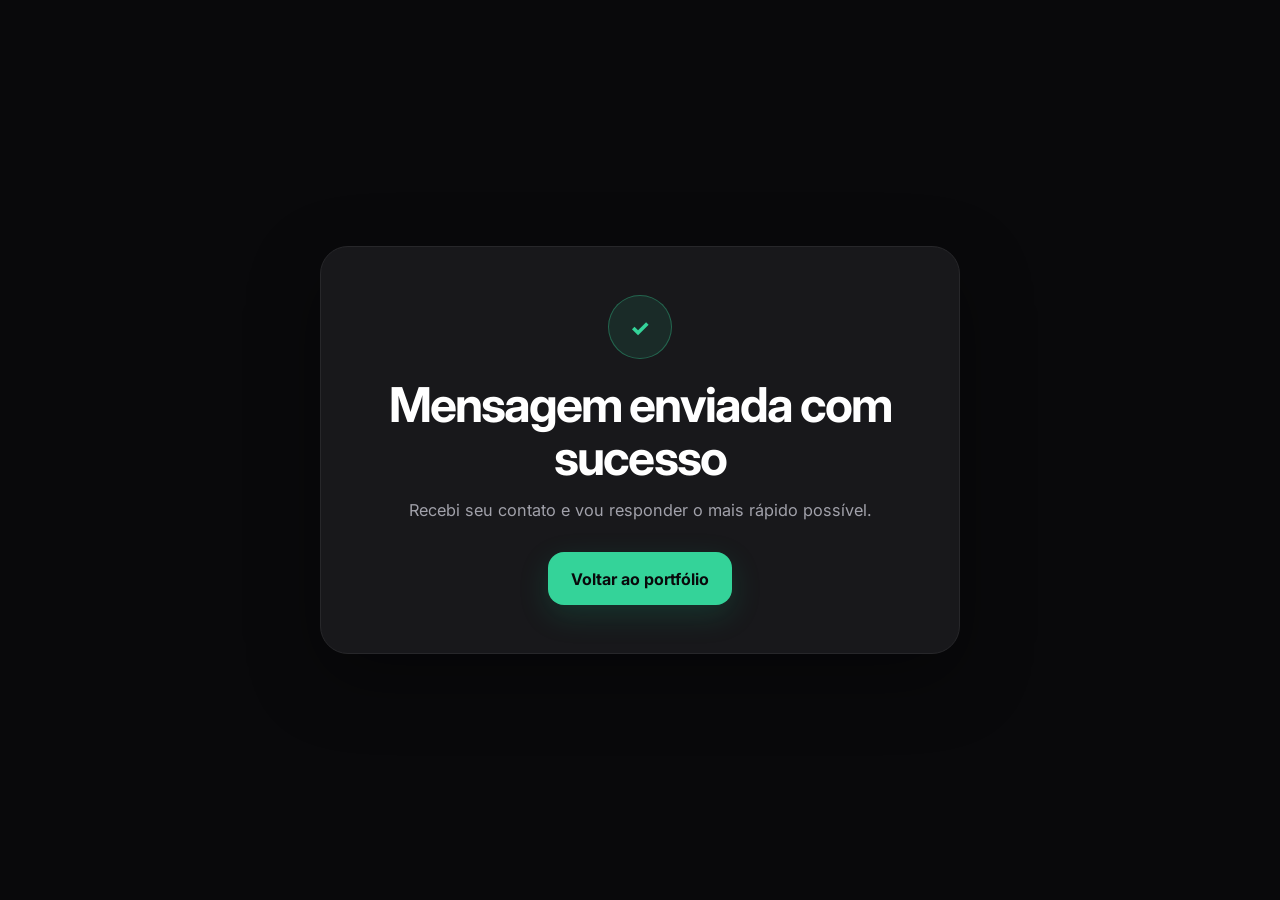
<file: obrigado.html>
<!DOCTYPE html>
<html lang="pt-BR">
<head>
  <meta charset="UTF-8" />
  <meta name="viewport" content="width=device-width, initial-scale=1.0" />
  <title>Mensagem enviada</title>
  <meta name="description" content="Mensagem enviada com sucesso." />
  <link rel="preconnect" href="https://fonts.googleapis.com">
  <link rel="preconnect" href="https://fonts.gstatic.com" crossorigin>
  <link href="https://fonts.googleapis.com/css2?family=Inter:wght@400;500;600;700;800;900&display=swap" rel="stylesheet">
  <link rel="stylesheet" href="styles.css" />
</head>
<body class="thank-you-page">
  <main class="thank-you-wrap">
    <section class="thank-you-card">
      <div class="thank-you-badge">✓</div>
      <h1>Mensagem enviada com sucesso</h1>
      <p>Recebi seu contato e vou responder o mais rápido possível.</p>
      <a class="btn btn-primary" href="/">Voltar ao portfólio</a>
    </section>
  </main>
</body>
</html>
</file>
<file: styles.css>
* { box-sizing: border-box; }
html { scroll-behavior: smooth; }

body {
  margin: 0;
  font-family: Inter, system-ui, -apple-system, BlinkMacSystemFont, "Segoe UI", sans-serif;
  background: #09090b;
  color: #d4d4d8;
  -webkit-font-smoothing: antialiased;
  text-rendering: optimizeLegibility;
}

a { color: inherit; text-decoration: none; }
img { display: block; width: 100%; }
button, input, textarea { font: inherit; }
section { position: relative; }

:root {
  --bg: #09090b;
  --bg-alt: rgba(24, 24, 27, 0.65);
  --panel: #111114;
  --panel-2: #18181b;
  --border: rgba(39, 39, 42, 1);
  --text: #d4d4d8;
  --muted: #a1a1aa;
  --soft: #71717a;
  --white: #fff;
  --accent: #34d399;
  --accent-2: #14b8a6;
  --accent-3: #60a5fa;
  --accent-4: #a855f7;
  --accent-5: #f59e0b;
}

.container {
  width: min(1180px, calc(100% - 3rem));
  margin: 0 auto;
}
.narrow { width: min(980px, calc(100% - 3rem)); }
.section { padding: 7rem 0; }
.alt-bg { background: rgba(24, 24, 27, 0.45); }

.sr-only {
  position: absolute; width: 1px; height: 1px; padding: 0; margin: -1px;
  overflow: hidden; clip: rect(0,0,0,0); white-space: nowrap; border: 0;
}

.site-header {
  position: fixed; inset: 0 0 auto 0; z-index: 50;
  padding: 1.5rem 0;
  transition: background .25s ease, padding .25s ease, border-color .25s ease, box-shadow .25s ease;
}
.site-header.scrolled {
  background: rgba(9, 9, 11, .82);
  backdrop-filter: blur(14px);
  border-bottom: 1px solid rgba(39,39,42,.7);
  box-shadow: 0 1px 0 rgba(255,255,255,.02);
  padding: 1rem 0;
}
.nav-bar { display: flex; align-items: center; justify-content: space-between; gap: 1rem; }
.brand {
  font-size: 1.25rem; font-weight: 800; letter-spacing: -.04em; color: var(--white);
}
.brand span { color: var(--accent); }
.desktop-nav { display: flex; align-items: center; gap: 2rem; }
.desktop-nav a {
  font-size: .95rem; font-weight: 500; color: #a1a1aa; transition: color .2s ease;
}
.desktop-nav a:hover { color: var(--accent); }
.menu-toggle {
  display: none; width: 46px; height: 46px; border-radius: 14px;
  border: 1px solid var(--border); background: rgba(17,17,20,.9); color: #d4d4d8;
  align-items: center; justify-content: center; cursor: pointer;
}
.menu-toggle .icon { width: 22px; height: 22px; fill: none; stroke: currentColor; stroke-width: 1.8; stroke-linecap: round; stroke-linejoin: round; }
.icon-close { display: none; }
.mobile-menu {
  display: none; position: absolute; top: 100%; left: 0; right: 0;
  background: #111114; border-bottom: 1px solid var(--border); padding: 1rem 1.5rem 1.25rem;
}
.mobile-menu a { display: block; padding: .7rem 0; font-size: 1.05rem; color: #d4d4d8; }
.mobile-menu.open { display: block; }
.menu-open .icon-menu { display: none; }
.menu-open .icon-close { display: block; }

.hero { padding-top: 10rem; padding-bottom: 5rem; overflow: hidden; }
.hero-grid { display: grid; grid-template-columns: 1.05fr .95fr; gap: 3rem; align-items: center; }
.hero-glow {
  position: absolute; left: 50%; top: 48%; transform: translate(-50%, -50%);
  width: min(800px, 88vw); aspect-ratio: 1; border-radius: 999px;
  background: radial-gradient(circle, rgba(52,211,153,.12) 0%, rgba(52,211,153,.06) 30%, rgba(52,211,153,0) 70%);
  filter: blur(24px); pointer-events: none; opacity: .85;
}
.hero-copy { position: relative; z-index: 1; }
.pill {
  display: inline-flex; align-items: center; gap: .6rem; padding: .45rem .8rem;
  border-radius: 999px; background: rgba(39,39,42,.6); border: 1px solid rgba(63,63,70,.75);
  color: var(--accent); font-size: .82rem; font-weight: 700; margin-bottom: 1.5rem;
}
.pulse-dot { width: .55rem; height: .55rem; border-radius: 999px; background: var(--accent); box-shadow: 0 0 0 0 rgba(52,211,153,.45); animation: pulse 1.8s infinite; }
.hero h1 { margin: 0 0 1rem; color: var(--white); font-size: clamp(2.8rem, 6vw, 5rem); line-height: 1.05; letter-spacing: -.05em; font-weight: 900; }
.hero h1 span { background: linear-gradient(90deg, #34d399 0%, #14b8a6 100%); -webkit-background-clip: text; background-clip: text; color: transparent; }
.hero h2 { margin: 0 0 1.25rem; font-size: clamp(1.2rem, 2.1vw, 2rem); line-height: 1.35; color: #d4d4d8; font-weight: 500; }
.hero p { max-width: 38rem; margin: 0 0 1.8rem; color: var(--muted); line-height: 1.75; font-size: 1rem; }
.hero-actions { display: flex; flex-wrap: wrap; gap: 1rem; }
.btn {
  display: inline-flex; align-items: center; justify-content: center; gap: .65rem;
  padding: .95rem 1.35rem; border-radius: 16px; border: 1px solid transparent;
  font-weight: 700; transition: transform .2s ease, background .2s ease, border-color .2s ease, color .2s ease, box-shadow .2s ease;
}
.btn:hover { transform: translateY(-1px); }
.btn-primary { background: var(--accent); color: #09090b; box-shadow: 0 10px 30px rgba(16,185,129,.18); }
.btn-primary:hover { background: #4ade80; }
.btn-secondary { background: #27272a; color: #fff; border-color: #3f3f46; }
.btn-secondary:hover { background: #32323a; }
.btn-icon { width: 18px; height: 18px; fill: none; stroke: currentColor; stroke-width: 2; stroke-linecap: round; stroke-linejoin: round; }
.hero-visual { display: grid; place-items: center; }
.portrait-ring { position: relative; width: min(24rem, 100%); aspect-ratio: 1; display: grid; place-items: center; }
.portrait-wrap {
  width: 100%; height: 100%; border-radius: 999px; overflow: hidden;
  border: 4px solid #27272a; box-shadow: 0 30px 70px rgba(0,0,0,.55); z-index: 2;
}
.portrait-wrap img { width: 100%; height: 100%; object-fit: cover; filter: grayscale(100%); transition: filter .5s ease, transform .7s ease; }
.portrait-wrap:hover img { filter: grayscale(0%); transform: scale(1.03); }
.spin-ring {
  position: absolute; inset: -5%; border-radius: 999px; border: 1px dashed #3f3f46; opacity: .9; animation: spin 22s linear infinite;
}

.section-intro.center { text-align: center; max-width: 54rem; margin: 0 auto 4rem; }
.section-intro h2, .section-header h2 {
  margin: 0 0 1rem; color: #fff; font-size: clamp(2rem, 4vw, 3rem); letter-spacing: -.04em; line-height: 1.1; font-weight: 800;
}
.section-intro h2 span, .section-header h2 span { color: var(--accent); }
.section-intro p, .section-header p { margin: 0; color: var(--muted); line-height: 1.75; font-size: 1.08rem; }
.section-header { display: flex; justify-content: space-between; align-items: flex-end; margin-bottom: 3rem; }
.contact-header { margin-bottom: 2rem; }

.card-grid.three-up { display: grid; grid-template-columns: repeat(3, 1fr); gap: 1.5rem; }
.info-card, .skill-card, .project-card, .timeline-card, .contact-form-card, .location-card, .social-row {
  background: #18181b; border: 1px solid var(--border); border-radius: 24px;
}
.info-card { padding: 2rem; }
.info-card h3 { color: #fff; margin: 0 0 .8rem; font-size: 1.2rem; }
.info-card p { margin: 0; color: var(--muted); line-height: 1.75; font-size: .96rem; }
.card-icon {
  width: 3rem; height: 3rem; display: grid; place-items: center; border-radius: 16px; margin-bottom: 1.3rem;
  background: rgba(255,255,255,.04); font-size: 1.05rem;
}
.card-icon.emerald { color: var(--accent); background: rgba(52,211,153,.08); }
.card-icon.teal { color: var(--accent-2); background: rgba(20,184,166,.08); }
.card-icon.blue { color: var(--accent-3); background: rgba(96,165,250,.08); }

.skills-grid { display: grid; grid-template-columns: repeat(4, 1fr); gap: 1.25rem; }
.skill-card { padding: 1.5rem; }
.skill-title { display: flex; align-items: center; gap: .8rem; margin-bottom: 1.3rem; }
.skill-title h3 { margin: 0; color: #fff; font-size: 1.18rem; }
.skill-badge { width: 2.1rem; height: 2.1rem; display: grid; place-items: center; border-radius: 12px; background: #27272a; color: #d4d4d8; }
.skill-badge.green { color: var(--accent); }
.skill-badge.blue { color: var(--accent-3); }
.skill-badge.purple { color: var(--accent-4); }
.skill-badge.amber { color: var(--accent-5); }
.tags { display: flex; flex-wrap: wrap; gap: .55rem; }
.tags span {
  padding: .45rem .7rem; border-radius: 10px; background: rgba(9,9,11,.9); color: #d4d4d8;
  border: 1px solid rgba(39,39,42,1); font-size: .88rem; font-weight: 600; transition: color .2s ease, border-color .2s ease;
}
.tags span:hover { color: var(--accent); border-color: rgba(52,211,153,.45); }

.projects-grid {
  display: grid;
  grid-template-columns: repeat(auto-fit, minmax(300px, 1fr));
  gap: 1.5rem;
  align-items: stretch;
}
.project-card {
  overflow: hidden;
  display: flex;
  flex-direction: column;
  transition: transform .2s ease, border-color .2s ease, box-shadow .2s ease;
}
.project-card:hover { transform: translateY(-4px); border-color: rgba(52,211,153,.25); box-shadow: 0 18px 50px rgba(0,0,0,.28); }
.project-image { aspect-ratio: 16/10; overflow: hidden; }
.project-image img { width: 100%; height: 100%; object-fit: cover; opacity: .84; transition: transform .7s ease, opacity .4s ease; }
.project-card:hover .project-image img { transform: scale(1.05); opacity: 1; }
.project-body { padding: 1.8rem; display: flex; flex-direction: column; flex: 1; }
.project-body h3 { margin: 0 0 .8rem; color: #fff; font-size: 1.45rem; letter-spacing: -.02em; }
.project-body p { margin: 0 0 1.25rem; color: var(--muted); line-height: 1.75; font-size: .94rem; flex: 1; }
.project-tags { margin-bottom: 1.3rem; }
.project-tags span { background: rgba(39,39,42,.5); color: var(--accent); border-color: rgba(39,39,42,.5); font-size: .76rem; }
.project-links { display: flex; align-items: center; gap: 1rem; padding-top: 1rem; border-top: 1px solid rgba(39,39,42,.55); }
.project-links a { display: inline-flex; align-items: center; gap: .45rem; color: #d4d4d8; font-weight: 600; font-size: .93rem; }
.project-links a.demo { margin-left: auto; color: var(--accent); }
.project-links a:hover { color: #fff; }
.project-links a.demo:hover { color: #86efac; }

.timeline { position: relative; margin-top: 1rem; }
.timeline-line {
  position: absolute; left: 0; top: 0; bottom: 0; width: 2px; background: #27272a;
}
.timeline-item {
  position: relative; display: grid; grid-template-columns: 1fr; gap: 1rem; padding-left: 2.5rem; margin-bottom: 2.5rem;
}
.timeline-dot {
  position: absolute; left: -14px; top: .4rem; width: 2.2rem; height: 2.2rem; border-radius: 999px;
  display: grid; place-items: center; background: #18181b; border: 4px solid #09090b; color: var(--accent); font-size: .95rem; z-index: 2;
}
.timeline-card { padding: 1.4rem 1.4rem 1.5rem; }
.timeline-card .date { color: var(--accent); font-size: .88rem; font-weight: 700; }
.timeline-card h3 { color: #fff; margin: .4rem 0 0; font-size: 1.3rem; line-height: 1.2; }
.timeline-card .company { display: inline-block; color: #71717a; font-weight: 600; font-size: .9rem; margin-top: .3rem; }
.timeline-card p { margin: .85rem 0 0; color: var(--muted); line-height: 1.75; font-size: .94rem; }

.contact-grid { display: grid; grid-template-columns: 1fr 1fr; gap: 1.5rem; align-items: start; }
.contact-form-card { padding: 2rem; }
.contact-form { display: grid; gap: 1.2rem; }
.two-col { display: grid; grid-template-columns: repeat(2, 1fr); gap: 1rem; }
.field { display: grid; gap: .55rem; }
.field label { color: #d4d4d8; font-weight: 600; font-size: .95rem; }
.field input, .field textarea {
  width: 100%; padding: .9rem 1rem; border-radius: 14px; border: 1px solid #27272a; background: #09090b;
  color: #fff; outline: none; transition: border-color .2s ease, box-shadow .2s ease;
}
.field input::placeholder, .field textarea::placeholder { color: #52525b; }
.field input:focus, .field textarea:focus { border-color: var(--accent); box-shadow: 0 0 0 3px rgba(52,211,153,.14); }
.field textarea { resize: vertical; min-height: 120px; }
.submit-btn { width: fit-content; cursor: pointer; border: 0; }

.contact-aside { display: grid; gap: 1.25rem; }
.direct-info h3 { color: #fff; margin: 0 0 1.25rem; font-size: 1.25rem; }
.social-row {
  display: flex; align-items: center; gap: 1rem; padding: 1rem; margin-bottom: .9rem;
  transition: transform .2s ease, border-color .2s ease, background .2s ease;
}
.social-row:hover { transform: translateY(-1px); border-color: rgba(52,211,153,.32); background: #202024; }
.social-icon {
  width: 3rem; height: 3rem; min-width: 3rem; border-radius: 14px; display: grid; place-items: center;
  background: #09090b; border: 1px solid #27272a; color: #a1a1aa; font-weight: 800;
}
.social-row small { display: block; color: #a1a1aa; font-size: .83rem; margin-bottom: .1rem; }
.social-row strong { color: #fff; font-size: .98rem; }
.location-card { display: flex; gap: 1rem; padding: 1.25rem 1.25rem 1.4rem; align-items: flex-start; }
.location-icon { margin-top: .1rem; color: var(--accent); font-size: 1.35rem; }
.location-card h4 { color: #fff; margin: 0 0 .35rem; font-size: 1.05rem; }
.location-card p { margin: 0; color: var(--muted); line-height: 1.65; font-size: .92rem; }

.site-footer { padding: 1.8rem 0 2rem; border-top: 1px solid #27272a; background: #09090b; }
.footer-inner { display: flex; align-items: center; justify-content: space-between; gap: 1rem; }
.footer-inner p, .footer-links a { color: #71717a; font-weight: 500; font-size: .93rem; }
.footer-links { display: flex; gap: 1.5rem; }
.footer-links a:hover { color: #fff; }

.reveal { opacity: 0; transform: translateY(18px); transition: opacity .7s ease, transform .7s ease; }
.reveal.visible { opacity: 1; transform: translateY(0); }
.reveal-delay-1 { transition-delay: .12s; }
.reveal-delay-2 { transition-delay: .24s; }
.reveal-delay-3 { transition-delay: .36s; }

.hide-sm { display: inline; }

@keyframes pulse {
  0% { box-shadow: 0 0 0 0 rgba(52,211,153,.4); }
  70% { box-shadow: 0 0 0 14px rgba(52,211,153,0); }
  100% { box-shadow: 0 0 0 0 rgba(52,211,153,0); }
}
@keyframes spin { from { transform: rotate(0deg); } to { transform: rotate(360deg); } }

@media (max-width: 1100px) {
  .hero-grid, .contact-grid, .skills-grid, .card-grid.three-up {
    grid-template-columns: 1fr 1fr;
  }
}

@media (max-width: 820px) {
  .desktop-nav { display: none; }
  .menu-toggle { display: inline-flex; }
  .hero { padding-top: 8.6rem; }
  .hero-grid, .contact-grid { grid-template-columns: 1fr; }
  .hero-grid { gap: 2rem; }
  .section-header { align-items: flex-start; }
  .footer-inner, .footer-links { flex-direction: column; }
  .footer-links { gap: .6rem; }
  .two-col { grid-template-columns: 1fr; }
  .projects-grid { grid-template-columns: repeat(auto-fit, minmax(260px, 1fr)); }
}

@media (max-width: 640px) {
  .container, .narrow { width: min(100% - 1.5rem, 1180px); }
  .section { padding: 5.6rem 0; }
  .hero h1 { font-size: clamp(2.3rem, 12vw, 3.4rem); }
  .hero h2 { font-size: 1.1rem; }
  .hide-sm { display: none; }
  .portrait-ring { width: min(18rem, 100%); }
  .skills-grid { grid-template-columns: 1fr; }
  .section-header, .section-intro.center { margin-bottom: 2.25rem; }
  .contact-form-card, .skill-card, .info-card, .project-body, .timeline-card { border-radius: 20px; }
  .projects-grid { grid-template-columns: 1fr; }
}

.thank-you-page {
  min-height: 100vh;
  display: grid;
  place-items: center;
  background: #09090b;
  color: #d4d4d8;
  font-family: Inter, system-ui, -apple-system, BlinkMacSystemFont, "Segoe UI", sans-serif;
}

.thank-you-wrap {
  width: min(100% - 1.5rem, 640px);
  padding: 2rem 0;
}

.thank-you-card {
  background: #18181b;
  border: 1px solid #27272a;
  border-radius: 28px;
  padding: 3rem 2rem;
  text-align: center;
  box-shadow: 0 24px 70px rgba(0, 0, 0, 0.35);
}

.thank-you-badge {
  width: 4rem;
  height: 4rem;
  margin: 0 auto 1.25rem;
  border-radius: 999px;
  display: grid;
  place-items: center;
  background: rgba(52, 211, 153, 0.1);
  border: 1px solid rgba(52, 211, 153, 0.35);
  color: #34d399;
  font-size: 1.4rem;
  font-weight: 800;
}

.thank-you-card h1 {
  margin: 0 0 0.75rem;
  color: #fff;
  font-size: clamp(2rem, 4vw, 3rem);
  letter-spacing: -0.04em;
  line-height: 1.1;
}

.thank-you-card p {
  margin: 0 0 1.75rem;
  color: #a1a1aa;
  line-height: 1.7;
  font-size: 1.02rem;
}

.thank-you-card .btn {
  margin: 0 auto;
}
</file>
